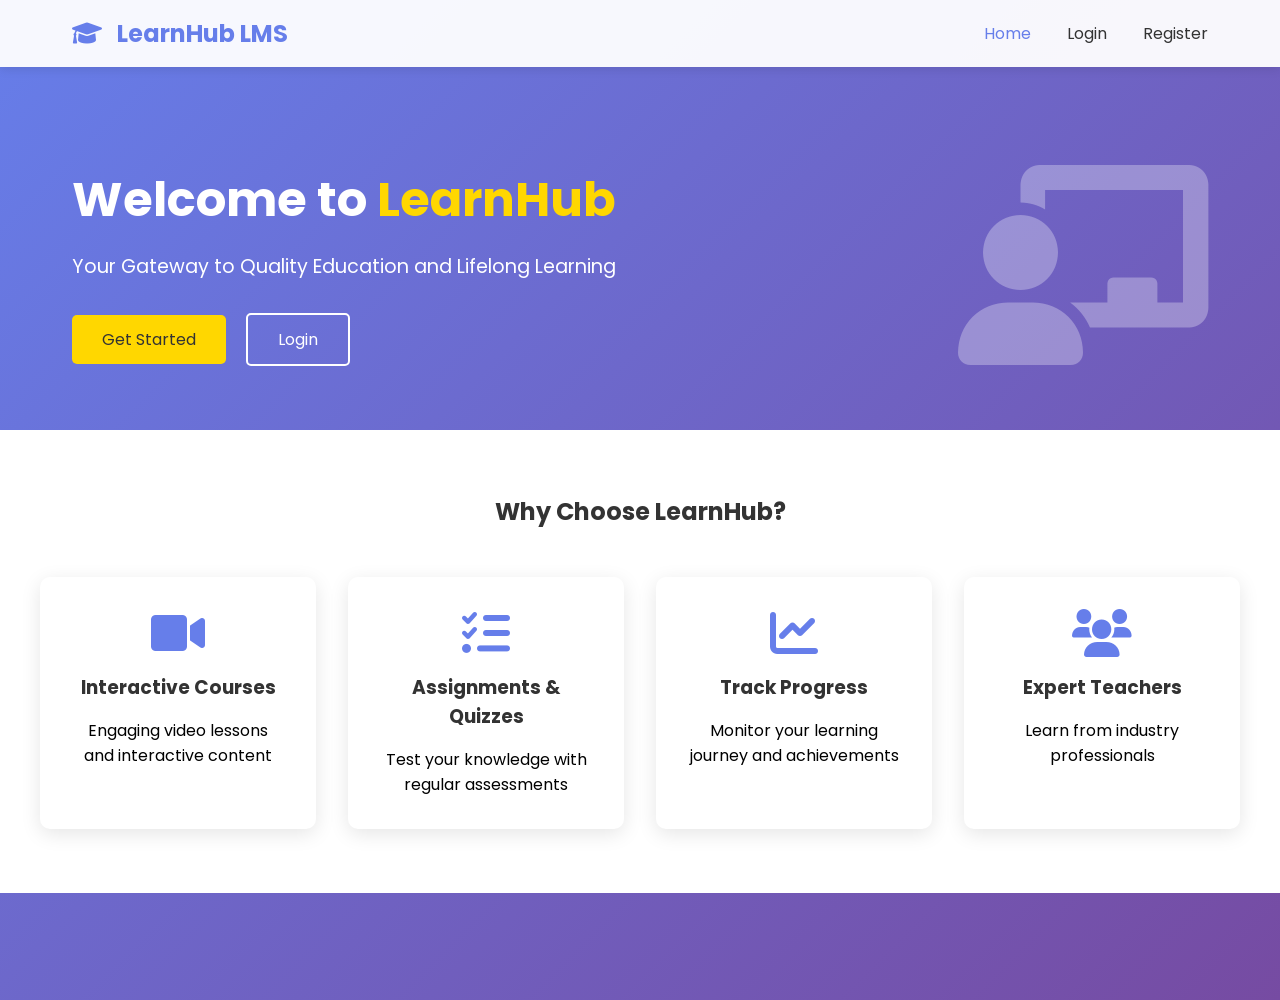
<file: frontend/index.html>
<!DOCTYPE html>
<html lang="en">
<head>
    <meta charset="UTF-8">
    <meta name="viewport" content="width=device-width, initial-scale=1.0">
    <title>LMS - Learn Smarter</title>
    <link rel="stylesheet" href="css/style.css">
    <link href="https://fonts.googleapis.com/css2?family=Poppins:wght@300;400;500;600;700&display=swap" rel="stylesheet">
    <link rel="stylesheet" href="https://cdnjs.cloudflare.com/ajax/libs/font-awesome/6.0.0/css/all.min.css">
</head>
<body>
    <nav class="navbar">
        <div class="nav-container">
            <div class="logo">
                <i class="fas fa-graduation-cap"></i>
                <span>LearnHub LMS</span>
            </div>
            <div class="nav-links">
                <a href="#" class="active">Home</a>
                <a href="pages/login.html">Login</a>
                <a href="pages/register.html">Register</a>
            </div>
        </div>
    </nav>

    <div class="hero">
        <div class="hero-content">
            <h1>Welcome to <span class="highlight">LearnHub</span></h1>
            <p>Your Gateway to Quality Education and Lifelong Learning</p>
            <div class="hero-buttons">
                <a href="pages/register.html" class="btn btn-primary">Get Started</a>
                <a href="pages/login.html" class="btn btn-secondary">Login</a>
            </div>
        </div>
        <div class="hero-image">
            <i class="fas fa-chalkboard-teacher"></i>
        </div>
    </div>

    <div class="features">
        <h2>Why Choose LearnHub?</h2>
        <div class="features-grid">
            <div class="feature-card">
                <i class="fas fa-video"></i>
                <h3>Interactive Courses</h3>
                <p>Engaging video lessons and interactive content</p>
            </div>
            <div class="feature-card">
                <i class="fas fa-tasks"></i>
                <h3>Assignments & Quizzes</h3>
                <p>Test your knowledge with regular assessments</p>
            </div>
            <div class="feature-card">
                <i class="fas fa-chart-line"></i>
                <h3>Track Progress</h3>
                <p>Monitor your learning journey and achievements</p>
            </div>
            <div class="feature-card">
                <i class="fas fa-users"></i>
                <h3>Expert Teachers</h3>
                <p>Learn from industry professionals</p>
            </div>
        </div>
    </div>

    <script src="js/auth.js"></script>
</body>
</html>
</file>
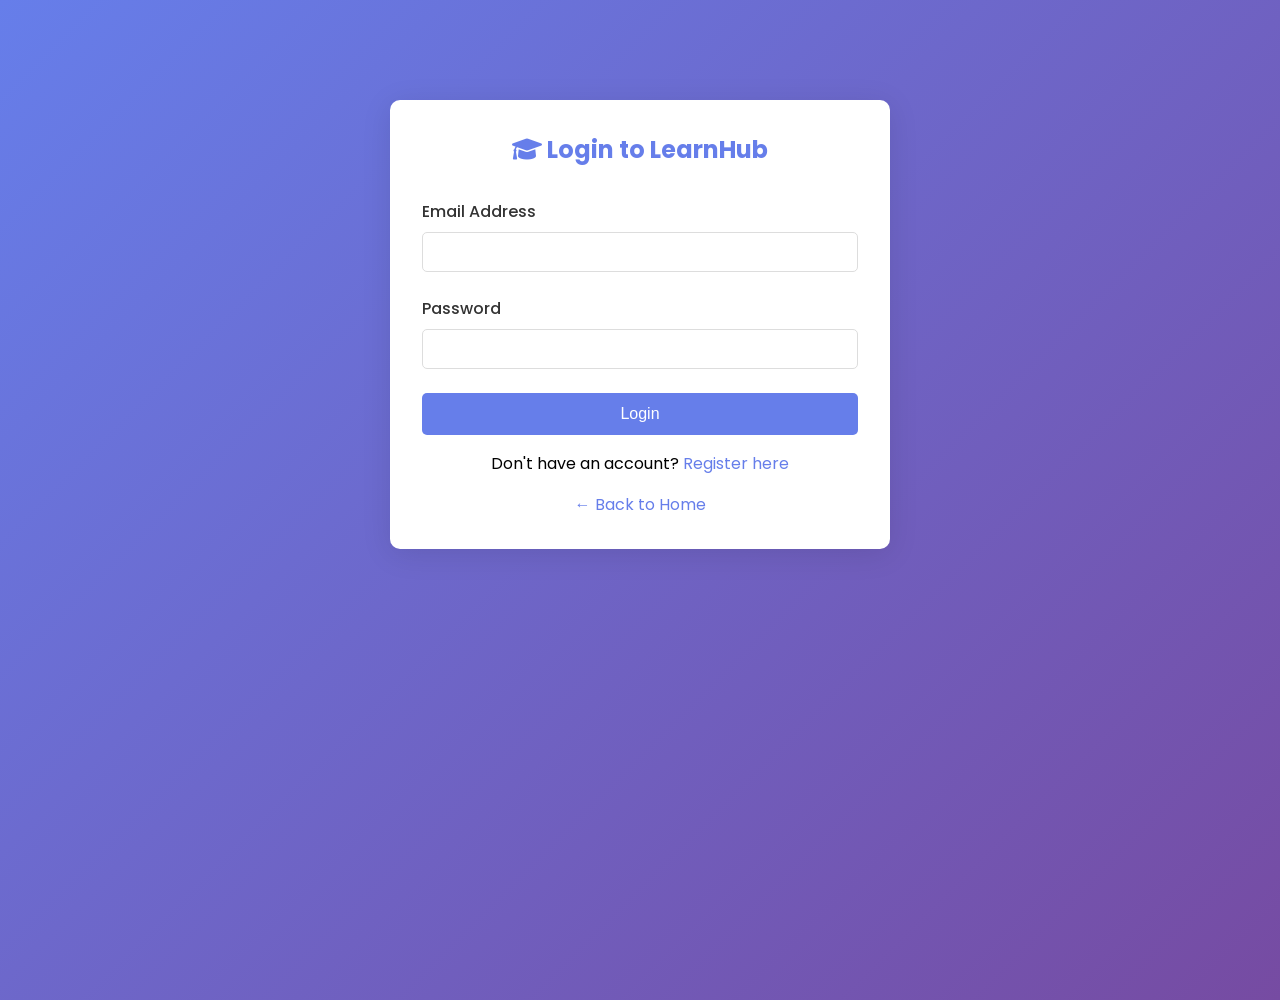
<file: frontend/pages/dashboard.html>
<!DOCTYPE html>
<html lang="en">
<head>
    <meta charset="UTF-8">
    <meta name="viewport" content="width=device-width, initial-scale=1.0">
    <title>Dashboard - LearnHub LMS</title>
    <link rel="stylesheet" href="../css/style.css">
    <link href="https://fonts.googleapis.com/css2?family=Poppins:wght@300;400;500;600;700&display=swap" rel="stylesheet">
    <link rel="stylesheet" href="https://cdnjs.cloudflare.com/ajax/libs/font-awesome/6.0.0/css/all.min.css">
</head>
<body>
    <nav class="navbar">
        <div class="nav-container">
            <div class="logo">
                <i class="fas fa-graduation-cap"></i>
                <span>LearnHub LMS</span>
            </div>
            <div class="nav-links">
                <a href="#" class="active">Dashboard</a>
                <a href="profile.html">Profile</a>
                <a href="#" id="logout-btn">Logout</a>
            </div>
        </div>
    </nav>

    <div class="dashboard-container">
        <div class="dashboard-header">
            <h1>Welcome, <span id="user-name">User</span>!</h1>
            <p class="welcome-text">Role: <span id="user-role"></span> | Dashboard Overview</p>
        </div>

        <!-- Admin Dashboard -->
        <div id="admin-dashboard" style="display: none;">
            <div class="dashboard-grid">
                <div class="dashboard-card">
                    <h3><i class="fas fa-chalkboard-teacher"></i> Create Teacher Account</h3>
                    <form id="create-teacher-form">
                        <div class="form-group">
                            <input type="text" id="teacher-name" placeholder="Teacher Name" required>
                        </div>
                        <div class="form-group">
                            <input type="email" id="teacher-email" placeholder="Teacher Email" required>
                        </div>
                        <div class="form-group">
                            <input type="password" id="teacher-password" placeholder="Password" required>
                        </div>
                        <button type="submit" class="auth-btn">Create Teacher</button>
                    </form>
                </div>

                <div class="dashboard-card">
                    <h3><i class="fas fa-book"></i> Create Course</h3>
                    <form id="create-course-form">
                        <div class="form-group">
                            <input type="text" id="course-title" placeholder="Course Title" required>
                        </div>
                        <div class="form-group">
                            <textarea id="course-description" placeholder="Course Description" required></textarea>
                        </div>
                        <div class="form-group">
                            <select id="course-teacher" required>
                                <option value="">Select Teacher</option>
                            </select>
                        </div>
                        <button type="submit" class="auth-btn">Create Course</button>
                    </form>
                </div>

                <div class="dashboard-card">
                    <h3><i class="fas fa-users"></i> All Users</h3>
                    <div id="users-list"></div>
                </div>

                <div class="dashboard-card">
                    <h3><i class="fas fa-list"></i> All Courses</h3>
                    <div id="admin-courses-list"></div>
                </div>
            </div>
        </div>

        <!-- Teacher Dashboard -->
        <div id="teacher-dashboard" style="display: none;">
            <div class="dashboard-grid">
                <div class="dashboard-card">
                    <h3><i class="fas fa-chalkboard"></i> My Courses</h3>
                    <div id="teacher-courses-list"></div>
                </div>

                <div class="dashboard-card">
                    <h3><i class="fas fa-tasks"></i> Create Assignment</h3>
                    <form id="create-assignment-form">
                        <div class="form-group">
                            <select id="assignment-course" required>
                                <option value="">Select Course</option>
                            </select>
                        </div>
                        <div class="form-group">
                            <input type="text" id="assignment-title" placeholder="Assignment Title" required>
                        </div>
                        <div class="form-group">
                            <textarea id="assignment-description" placeholder="Assignment Description" required></textarea>
                        </div>
                        <div class="form-group">
                            <label>Due Date & Time</label>
                            <input type="datetime-local" id="assignment-due" required>
                        </div>
                        <div class="form-group">
                            <input type="number" id="assignment-marks" placeholder="Total Marks" required>
                        </div>
                        <button type="submit" class="auth-btn">Create Assignment</button>
                    </form>
                </div>

                <div class="dashboard-card">
                    <h3><i class="fas fa-question-circle"></i> Create Quiz</h3>
                    <form id="create-quiz-form">
                        <div class="form-group">
                            <select id="quiz-course" required>
                                <option value="">Select Course</option>
                            </select>
                        </div>
                        <div class="form-group">
                            <input type="text" id="quiz-title" placeholder="Quiz Title" required>
                        </div>
                        <div class="form-group">
                            <input type="number" id="quiz-duration" placeholder="Duration (minutes)" required>
                        </div>
                        <div class="form-group">
                            <input type="number" id="quiz-marks" placeholder="Total Marks" required>
                        </div>
                        <div class="form-group">
                            <label>Due Date & Time</label>
                            <input type="datetime-local" id="quiz-due">
                        </div>
                        <div id="quiz-questions-container">
                            <h4>Questions</h4>
                            <div id="quiz-questions-list"></div>
                            <button type="button" onclick="addQuizQuestion()" class="small-btn" style="margin-top:8px;">+ Add Question</button>
                        </div>
                        <button type="submit" class="auth-btn" style="margin-top:12px;">Create Quiz</button>
                    </form>
                </div>

                <div class="dashboard-card">
                    <h3><i class="fas fa-upload"></i> Upload Material</h3>
                    <form id="upload-material-form">
                        <div class="form-group">
                            <select id="material-course" required>
                                <option value="">Select Course</option>
                            </select>
                        </div>
                        <div class="form-group">
                            <input type="text" id="material-title" placeholder="Material Title" required>
                        </div>
                        <div class="form-group">
                            <textarea id="material-content" placeholder="Material Content" required></textarea>
                        </div>
                        <button type="submit" class="auth-btn">Upload Material</button>
                    </form>
                </div>
            </div>
        </div>

        <!-- Student Dashboard -->
        <div id="student-dashboard" style="display: none;">
            <div class="dashboard-grid">
                <div class="dashboard-card">
                    <h3><i class="fas fa-book-open"></i> My Courses</h3>
                    <div id="student-courses-list"></div>
                </div>

                <div class="dashboard-card">
                    <h3><i class="fas fa-tasks"></i> My Assignments</h3>
                    <div id="student-assignments"></div>
                </div>

                <div class="dashboard-card">
                    <h3><i class="fas fa-poll"></i> My Quizzes</h3>
                    <div id="student-quizzes"></div>
                </div>

                <div class="dashboard-card">
                    <h3><i class="fas fa-calendar-check"></i> Attendance</h3>
                    <div id="student-attendance"></div>
                </div>
            </div>
        </div>
    </div>

    <!-- Modal -->
    <div id="modal" class="modal">
        <div class="modal-content">
            <span class="close" onclick="closeModal()">&times;</span>
            <div id="modal-body"></div>
        </div>
    </div>

    <div id="alert" class="alert"></div>

    <script>
        const API_URL = 'http://localhost:5000/api';
        let currentUser = null;

        // Check authentication
        function checkAuth() {
            const token = localStorage.getItem('access_token');
            const user = localStorage.getItem('user');
            if (!token || !user) {
                window.location.href = 'login.html';
                return false;
            }
            currentUser = JSON.parse(user);
            return true;
        }

        // Show alert
        function showAlert(message, type = 'success') {
            const alertDiv = document.getElementById('alert');
            alertDiv.textContent = message;
            alertDiv.className = `alert alert-${type}`;
            alertDiv.style.display = 'block';
            setTimeout(() => {
                alertDiv.style.display = 'none';
            }, 5000);
        }

        // API call helper
        async function apiCall(endpoint, method = 'GET', data = null) {
            const token = localStorage.getItem('access_token');
            const options = {
                method,
                headers: {
                    'Content-Type': 'application/json',
                    'Authorization': `Bearer ${token}`
                }
            };
            if (data) {
                options.body = JSON.stringify(data);
            }

            const response = await fetch(`${API_URL}${endpoint}`, options);
            const result = await response.json();
            if (!response.ok) {
                // If blocked, force logout
                if (response.status === 403 && result.error && result.error.includes('blocked')) {
                    showAlert('Your account has been blocked. Logging out...', 'error');
                    setTimeout(() => {
                        localStorage.removeItem('access_token');
                        localStorage.removeItem('user');
                        window.location.href = 'login.html';
                    }, 2000);
                }
                throw new Error(result.error || 'API call failed');
            }
            return result;
        }

        // Logout
        async function logout() {
            try {
                await apiCall('/auth/logout', 'POST');
            } catch (error) {
                console.error('Logout error:', error);
            }
            localStorage.removeItem('access_token');
            localStorage.removeItem('user');
            window.location.href = '../index.html';
        }

        // ==================== LOAD DASHBOARD ====================
        async function loadDashboard() {
            if (!checkAuth()) return;

            document.getElementById('user-name').textContent = currentUser.name;
            document.getElementById('user-role').textContent = currentUser.role;

            if (currentUser.role === 'admin') {
                document.getElementById('admin-dashboard').style.display = 'block';
                await loadTeachers();
                await loadAdminCourses();
                await loadAllUsers();
            } else if (currentUser.role === 'teacher') {
                document.getElementById('teacher-dashboard').style.display = 'block';
                await loadTeacherCourses();
                await loadTeacherCourseSelectors();
            } else {
                document.getElementById('student-dashboard').style.display = 'block';
                await loadStudentCourses();
                await loadStudentAssignments();
                await loadStudentQuizzes();
            }
        }

        // ==================== ADMIN FUNCTIONS ====================
        async function loadTeachers() {
            try {
                const users = await apiCall('/auth/users?role=teacher');
                const select = document.getElementById('course-teacher');
                select.innerHTML = '<option value="">Select Teacher</option>';
                users.forEach(teacher => {
                    select.innerHTML += `<option value="${teacher._id}">${teacher.name} (${teacher.email})</option>`;
                });
            } catch (error) {
                console.error('Error loading teachers:', error);
            }
        }

        async function loadAllUsers() {
            try {
                const users = await apiCall('/auth/users');
                const usersList = document.getElementById('users-list');
                usersList.innerHTML = users.map(user => `
                    <div class="user-item" style="padding: 8px 0;">
                        <strong>${user.name}</strong> (${user.role})
                        ${user.is_blocked ? ' <span style="color:red;">[BLOCKED]</span>' : ''}<br>
                        <small>${user.email}</small>
                        ${user.role !== 'admin' ? `
                            <div style="margin-top:4px;">
                                <button onclick="editUser('${user._id}', '${user.name}', '${user.email}', '${user.role}')" class="small-btn" style="background:#17a2b8;">Edit</button>
                                ${user.is_blocked
                                    ? `<button onclick="unblockUser('${user._id}')" class="small-btn" style="background:#28a745;">Unblock</button>`
                                    : `<button onclick="blockUser('${user._id}')" class="small-btn">Block</button>`
                                }
                                <button onclick="deleteUser('${user._id}')" class="small-btn danger">Delete</button>
                            </div>
                        ` : ''}
                    </div>
                    <hr>
                `).join('');
            } catch (error) {
                console.error('Error loading users:', error);
            }
        }

        async function loadAdminCourses() {
            try {
                const courses = await apiCall('/courses');
                const coursesList = document.getElementById('admin-courses-list');
                if (courses.length === 0) {
                    coursesList.innerHTML = '<p>No courses yet.</p>';
                    return;
                }
                coursesList.innerHTML = courses.map(course => `
                    <div class="course-item" style="padding: 8px 0;">
                        <strong>${course.title}</strong><br>
                        <small>Teacher: ${course.teacher_name || 'N/A'}</small><br>
                        <small>Students: ${course.students?.length || 0}</small>
                        <div style="margin-top:4px;">
                            <button onclick="viewCourseDetails('${course._id}')" class="small-btn">View</button>
                            <button onclick="editCourse('${course._id}')" class="small-btn" style="background:#17a2b8;">Edit</button>
                            <button onclick="deleteCourse('${course._id}')" class="small-btn danger">Delete</button>
                        </div>
                    </div>
                    <hr>
                `).join('');
            } catch (error) {
                console.error('Error loading courses:', error);
            }
        }

        // ==================== TEACHER FUNCTIONS ====================
        async function loadTeacherCourses() {
            try {
                const courses = await apiCall('/courses');
                const coursesList = document.getElementById('teacher-courses-list');
                if (courses.length === 0) {
                    coursesList.innerHTML = '<p>No courses assigned yet.</p>';
                    return;
                }
                coursesList.innerHTML = courses.map(course => `
                    <div class="course-card" onclick="viewCourseDetails('${course._id}')">
                        <h4>${course.title}</h4>
                        <p>${(course.description || '').substring(0, 100)}...</p>
                        <small>Students Enrolled: ${course.students?.length || 0}</small>
                    </div>
                `).join('');
            } catch (error) {
                console.error('Error loading teacher courses:', error);
            }
        }

        async function loadTeacherCourseSelectors() {
            try {
                const courses = await apiCall('/courses');
                const assignmentSelect = document.getElementById('assignment-course');
                const quizSelect = document.getElementById('quiz-course');
                const materialSelect = document.getElementById('material-course');

                const options = courses.map(course =>
                    `<option value="${course._id}">${course.title}</option>`
                ).join('');

                assignmentSelect.innerHTML = '<option value="">Select Course</option>' + options;
                quizSelect.innerHTML = '<option value="">Select Course</option>' + options;
                materialSelect.innerHTML = '<option value="">Select Course</option>' + options;
            } catch (error) {
                console.error('Error loading course selectors:', error);
            }
        }

        // ==================== STUDENT FUNCTIONS ====================
        async function loadStudentCourses() {
            try {
                const courses = await apiCall('/courses');
                const coursesList = document.getElementById('student-courses-list');
                if (courses.length === 0) {
                    coursesList.innerHTML = `
                        <p>No courses enrolled yet.</p>
                        <button onclick="showAvailableCourses()" class="auth-btn">Browse Available Courses</button>
                    `;
                    return;
                }
                coursesList.innerHTML = `
                    <button onclick="showAvailableCourses()" class="small-btn" style="margin-bottom:10px;">+ Enroll in More Courses</button>
                ` + courses.map(course => `
                    <div class="course-card" onclick="viewCourseDetails('${course._id}')">
                        <h4>${course.title}</h4>
                        <p>${(course.description || '').substring(0, 100)}...</p>
                        <small>Teacher: ${course.teacher_name || 'N/A'}</small>
                    </div>
                `).join('');
            } catch (error) {
                console.error('Error loading student courses:', error);
            }
        }

        async function showAvailableCourses() {
            try {
                let availableCourses;
                try {
                    availableCourses = await apiCall('/courses/available');
                } catch (e) {
                    // Fallback: get all courses and filter
                    const allCourses = await apiCall('/courses');
                    const enrolled = await apiCall('/courses');
                    const enrolledIds = new Set(enrolled.map(c => c._id));
                    availableCourses = allCourses.filter(c => !enrolledIds.has(c._id));
                }

                const modalBody = document.getElementById('modal-body');
                modalBody.innerHTML = `
                    <h3>Available Courses</h3>
                    ${availableCourses.map(course => `
                        <div class="course-card" style="margin-bottom:10px; padding:12px; border:1px solid #eee; border-radius:8px;">
                            <h4>${course.title}</h4>
                            <p>${course.description || ''}</p>
                            <p><strong>Teacher:</strong> ${course.teacher_name || 'N/A'}</p>
                            <button onclick="enrollInCourse('${course._id}')" class="auth-btn">Enroll</button>
                        </div>
                    `).join('')}
                    ${availableCourses.length === 0 ? '<p>No new courses available for enrollment.</p>' : ''}
                `;
                document.getElementById('modal').style.display = 'block';
            } catch (error) {
                showAlert('Error loading courses: ' + error.message, 'error');
            }
        }

        async function enrollInCourse(courseId) {
            try {
                await apiCall(`/courses/${courseId}/enroll`, 'POST');
                showAlert('Successfully enrolled in course!');
                closeModal();
                setTimeout(() => location.reload(), 1500);
            } catch (error) {
                showAlert('Failed to enroll: ' + error.message, 'error');
            }
        }

        async function loadStudentAssignments() {
            try {
                const courses = await apiCall('/courses');
                const assignmentsDiv = document.getElementById('student-assignments');
                let assignmentsHtml = '';

                for (const course of courses) {
                    try {
                        const assignments = await apiCall(`/courses/${course._id}/assignments`);
                        if (assignments.length > 0) {
                            assignmentsHtml += `<h4>${course.title}</h4>`;
                            assignmentsHtml += assignments.map(assignment => {
                                const dueDate = assignment.due_date ? new Date(assignment.due_date) : null;
                                const isOverdue = dueDate && new Date() > dueDate;
                                const submitted = assignment.submissions?.some(s => s.student_id === currentUser.id);
                                const mySubmission = assignment.submissions?.find(s => s.student_id === currentUser.id);

                                let statusHtml = '';
                                if (submitted) {
                                    statusHtml = `<span style="color:green;">Submitted</span>`;
                                    if (mySubmission && mySubmission.marks !== null) {
                                        statusHtml += ` | Marks: <strong>${mySubmission.marks}/${assignment.total_marks}</strong>`;
                                        if (mySubmission.feedback) {
                                            statusHtml += `<br>Feedback: ${mySubmission.feedback}`;
                                        }
                                    }
                                } else if (isOverdue) {
                                    statusHtml = `<span style="color:red;">Deadline Passed</span>`;
                                } else {
                                    statusHtml = `<button onclick="submitAssignment('${assignment._id}')" class="small-btn">Submit</button>`;
                                }

                                return `
                                    <div class="assignment-item" style="padding: 8px 0; border-bottom: 1px solid #eee;">
                                        <strong>${assignment.title}</strong><br>
                                        <small>${assignment.description || ''}</small><br>
                                        <small>Due: ${dueDate ? dueDate.toLocaleString() : 'No deadline'} | Marks: ${assignment.total_marks}</small><br>
                                        ${statusHtml}
                                    </div>
                                `;
                            }).join('');
                        }
                    } catch (error) {
                        console.error('Error loading assignments for course:', error);
                    }
                }

                assignmentsDiv.innerHTML = assignmentsHtml || '<p>No assignments available.</p>';
            } catch (error) {
                console.error('Error loading student assignments:', error);
            }
        }

        async function loadStudentQuizzes() {
            try {
                const courses = await apiCall('/courses');
                const quizzesDiv = document.getElementById('student-quizzes');
                let quizzesHtml = '';

                for (const course of courses) {
                    try {
                        const quizzes = await apiCall(`/courses/${course._id}/quizzes`);
                        if (quizzes.length > 0) {
                            quizzesHtml += `<h4>${course.title}</h4>`;
                            quizzesHtml += quizzes.map(quiz => {
                                const attempted = quiz.attempts?.some(a => a.student_id === currentUser.id);
                                const myAttempt = quiz.attempts?.find(a => a.student_id === currentUser.id);
                                const dueDate = quiz.due_date ? new Date(quiz.due_date) : null;
                                const isOverdue = dueDate && new Date() > dueDate;

                                let statusHtml = '';
                                if (attempted) {
                                    statusHtml = `<span style="color:green;">Attempted</span>`;
                                    if (myAttempt && myAttempt.graded) {
                                        statusHtml += ` | Marks: <strong>${myAttempt.marks_obtained}/${quiz.total_marks}</strong>`;
                                    } else {
                                        statusHtml += ` | <em>Grading pending</em>`;
                                    }
                                } else if (isOverdue) {
                                    statusHtml = `<span style="color:red;">Deadline Passed</span>`;
                                } else {
                                    statusHtml = `<button onclick="attemptQuiz('${quiz._id}', '${quiz.title}', ${quiz.duration}, '${quiz.total_marks}')" class="small-btn">Attempt Quiz</button>`;
                                }

                                return `
                                    <div class="quiz-item" style="padding: 8px 0; border-bottom: 1px solid #eee;">
                                        <strong>${quiz.title}</strong><br>
                                        <small>Duration: ${quiz.duration} mins | Marks: ${quiz.total_marks}</small>
                                        ${dueDate ? `<br><small>Due: ${dueDate.toLocaleString()}</small>` : ''}<br>
                                        ${statusHtml}
                                    </div>
                                `;
                            }).join('');
                        }
                    } catch (error) {
                        console.error('Error loading quizzes for course:', error);
                    }
                }

                quizzesDiv.innerHTML = quizzesHtml || '<p>No quizzes available.</p>';
            } catch (error) {
                console.error('Error loading student quizzes:', error);
            }
        }

        // ==================== SUBMIT ASSIGNMENT (Student) ====================
        window.submitAssignment = function(assignmentId) {
            const modalBody = document.getElementById('modal-body');
            modalBody.innerHTML = `
                <h3>Submit Assignment</h3>
                <form id="submit-assignment-form">
                    <div class="form-group">
                        <label>Your Answer / Submission Text</label>
                        <textarea id="submission-text" rows="6" placeholder="Type your answer here..." required style="width:100%; padding:8px;"></textarea>
                    </div>
                    <div class="form-group">
                        <label>File URL (optional)</label>
                        <input type="text" id="submission-file-url" placeholder="Paste file link (Google Drive, etc.)" style="width:100%; padding:8px;">
                    </div>
                    <button type="submit" class="auth-btn">Submit Assignment</button>
                </form>
            `;
            document.getElementById('modal').style.display = 'block';

            document.getElementById('submit-assignment-form').addEventListener('submit', async (e) => {
                e.preventDefault();
                const submission_text = document.getElementById('submission-text').value;
                const file_url = document.getElementById('submission-file-url').value;

                try {
                    await apiCall(`/assignments/${assignmentId}/submit`, 'POST', {
                        submission_text,
                        file_url
                    });
                    showAlert('Assignment submitted successfully!');
                    closeModal();
                    await loadStudentAssignments();
                } catch (error) {
                    showAlert('Error: ' + error.message, 'error');
                }
            });
        };

        // ==================== ATTEMPT QUIZ (Student) ====================
        window.attemptQuiz = function(quizId, quizTitle, duration, totalMarks) {
            const modalBody = document.getElementById('modal-body');
            modalBody.innerHTML = `
                <h3>Quiz: ${quizTitle}</h3>
                <p>Duration: ${duration} minutes | Total Marks: ${totalMarks}</p>
                <p id="quiz-timer" style="font-weight:bold; color:red;"></p>
                <form id="attempt-quiz-form">
                    <div class="form-group">
                        <label>Your Answers</label>
                        <textarea id="quiz-answers" rows="8" placeholder="Type your answers here..." required style="width:100%; padding:8px;"></textarea>
                    </div>
                    <button type="submit" class="auth-btn">Submit Quiz</button>
                </form>
            `;
            document.getElementById('modal').style.display = 'block';

            // Start timer
            let timeLeft = duration * 60;
            const timerEl = document.getElementById('quiz-timer');
            const timerInterval = setInterval(() => {
                const mins = Math.floor(timeLeft / 60);
                const secs = timeLeft % 60;
                timerEl.textContent = `Time Remaining: ${mins}:${secs.toString().padStart(2, '0')}`;
                timeLeft--;
                if (timeLeft < 0) {
                    clearInterval(timerInterval);
                    timerEl.textContent = 'Time is up!';
                    document.getElementById('attempt-quiz-form').dispatchEvent(new Event('submit'));
                }
            }, 1000);

            document.getElementById('attempt-quiz-form').addEventListener('submit', async (e) => {
                e.preventDefault();
                clearInterval(timerInterval);
                const answers = document.getElementById('quiz-answers').value;

                try {
                    await apiCall(`/quizzes/${quizId}/attempt`, 'POST', {
                        answers: [answers]
                    });
                    showAlert('Quiz submitted successfully!');
                    closeModal();
                    await loadStudentQuizzes();
                } catch (error) {
                    showAlert('Error: ' + error.message, 'error');
                }
            });
        };

        // ==================== VIEW COURSE DETAILS ====================
        window.viewCourseDetails = async function(courseId) {
            try {
                const course = await apiCall(`/courses/${courseId}`);
                let assignments = [];
                let quizzes = [];
                try { assignments = await apiCall(`/courses/${courseId}/assignments`); } catch(e) {}
                try { quizzes = await apiCall(`/courses/${courseId}/quizzes`); } catch(e) {}

                const modalBody = document.getElementById('modal-body');
                let html = `
                    <h3>${course.title}</h3>
                    <p><strong>Description:</strong> ${course.description || ''}</p>
                    <p><strong>Teacher:</strong> ${course.teacher_name || 'N/A'}</p>
                    <p><strong>Students Enrolled:</strong> ${course.students?.length || 0}</p>
                    <hr>
                    <h4>Materials</h4>
                    <ul>
                        ${course.materials?.map(m => `<li><strong>${m.title}</strong> (${m.type}) - ${m.content || ''}</li>`).join('') || '<li>No materials yet</li>'}
                    </ul>
                    <h4>Assignments (${assignments.length})</h4>
                    <ul>
                        ${assignments.map(a => `<li><strong>${a.title}</strong> - Due: ${a.due_date ? new Date(a.due_date).toLocaleString() : 'No deadline'} | Submissions: ${a.submissions?.length || 0}
                            ${currentUser.role === 'teacher' ? `<button onclick="viewSubmissions('${a._id}')" class="small-btn" style="margin-left:8px;">Grade</button>` : ''}
                        </li>`).join('') || '<li>No assignments yet</li>'}
                    </ul>
                    <h4>Quizzes (${quizzes.length})</h4>
                    <ul>
                        ${quizzes.map(q => `<li><strong>${q.title}</strong> - Duration: ${q.duration} mins | Attempts: ${q.attempts?.length || 0}
                            ${currentUser.role === 'teacher' ? `<button onclick="viewQuizAttempts('${q._id}')" class="small-btn" style="margin-left:8px;">Grade</button>` : ''}
                        </li>`).join('') || '<li>No quizzes yet</li>'}
                    </ul>
                `;

                // Show enrolled students for teacher/admin
                if (currentUser.role === 'teacher' || currentUser.role === 'admin') {
                    try {
                        const students = await apiCall(`/courses/${courseId}/students`);
                        html += `<hr><h4>Enrolled Students (${students.length})</h4>`;
                        html += students.map(s => `
                            <div style="padding:4px 0;">
                                ${s.name} (${s.email}) ${s.is_blocked ? '<span style="color:red;">[BLOCKED]</span>' : ''}
                                ${!s.is_blocked
                                    ? `<button onclick="blockUser('${s._id}')" class="small-btn" style="font-size:11px;">Block</button>`
                                    : `<button onclick="unblockUser('${s._id}')" class="small-btn" style="font-size:11px; background:#28a745;">Unblock</button>`
                                }
                            </div>
                        `).join('') || '<p>No students enrolled.</p>';
                    } catch (e) {
                        console.error('Error loading students:', e);
                    }
                }

                modalBody.innerHTML = html;
                document.getElementById('modal').style.display = 'block';
            } catch (error) {
                showAlert('Error loading course details', 'error');
            }
        };

        // ==================== GRADING - View Submissions (Teacher) ====================
        window.viewSubmissions = async function(assignmentId) {
            try {
                const data = await apiCall(`/assignments/${assignmentId}/submissions`);
                const submissions = data.submissions || [];
                const assignment = data.assignment || {};

                const modalBody = document.getElementById('modal-body');
                modalBody.innerHTML = `
                    <h3>Grade: ${assignment.title}</h3>
                    <p>Total Marks: ${assignment.total_marks}</p>
                    <hr>
                    ${submissions.length === 0 ? '<p>No submissions yet.</p>' : ''}
                    ${submissions.map(sub => `
                        <div style="border:1px solid #eee; padding:10px; margin-bottom:10px; border-radius:8px;">
                            <strong>${sub.student_name || 'Unknown'}</strong> (${sub.student_email || ''})<br>
                            <small>Submitted: ${new Date(sub.submitted_at).toLocaleString()}</small><br>
                            <p>${sub.submission_text || ''}</p>
                            ${sub.file_url ? `<a href="${sub.file_url}" target="_blank">View File</a><br>` : ''}
                            <div style="margin-top:8px;">
                                <label>Marks: </label>
                                <input type="number" id="marks-${sub.student_id}" value="${sub.marks !== null ? sub.marks : ''}"
                                    min="0" max="${assignment.total_marks}" style="width:60px; padding:4px;">
                                <label style="margin-left:8px;">Feedback: </label>
                                <input type="text" id="feedback-${sub.student_id}" value="${sub.feedback || ''}"
                                    placeholder="Feedback" style="width:150px; padding:4px;">
                                <button onclick="gradeAssignment('${assignment._id}', '${sub.student_id}', ${assignment.total_marks})"
                                    class="small-btn" style="margin-left:8px;">Save Grade</button>
                            </div>
                        </div>
                    `).join('')}
                `;
                document.getElementById('modal').style.display = 'block';
            } catch (error) {
                showAlert('Error loading submissions: ' + error.message, 'error');
            }
        };

        window.gradeAssignment = async function(assignmentId, studentId, totalMarks) {
            const marks = parseInt(document.getElementById(`marks-${studentId}`).value);
            const feedback = document.getElementById(`feedback-${studentId}`).value;

            if (isNaN(marks) || marks < 0 || marks > totalMarks) {
                showAlert(`Marks must be between 0 and ${totalMarks}`, 'error');
                return;
            }

            try {
                await apiCall(`/assignments/${assignmentId}/grade`, 'POST', {
                    student_id: studentId,
                    marks: marks,
                    feedback: feedback
                });
                showAlert('Grade saved successfully!');
            } catch (error) {
                showAlert('Error: ' + error.message, 'error');
            }
        };

        // ==================== GRADING - View Quiz Attempts (Teacher) ====================
        window.viewQuizAttempts = async function(quizId) {
            try {
                const data = await apiCall(`/quizzes/${quizId}/attempts`);
                const attempts = data.attempts || [];
                const quiz = data.quiz || {};

                const modalBody = document.getElementById('modal-body');
                modalBody.innerHTML = `
                    <h3>Grade: ${quiz.title}</h3>
                    <p>Total Marks: ${quiz.total_marks}</p>
                    <hr>
                    ${attempts.length === 0 ? '<p>No attempts yet.</p>' : ''}
                    ${attempts.map(att => `
                        <div style="border:1px solid #eee; padding:10px; margin-bottom:10px; border-radius:8px;">
                            <strong>${att.student_name || 'Unknown'}</strong> (${att.student_email || ''})<br>
                            <small>Attempted: ${new Date(att.attempted_at).toLocaleString()}</small><br>
                            <p><strong>Answers:</strong> ${Array.isArray(att.answers) ? att.answers.join(', ') : att.answers}</p>
                            <div style="margin-top:8px;">
                                <label>Marks: </label>
                                <input type="number" id="quiz-marks-${att.student_id}" value="${att.graded ? att.marks_obtained : ''}"
                                    min="0" max="${quiz.total_marks}" style="width:60px; padding:4px;">
                                <button onclick="gradeQuiz('${quiz._id}', '${att.student_id}', ${quiz.total_marks})"
                                    class="small-btn" style="margin-left:8px;">Save Grade</button>
                                ${att.graded ? '<span style="color:green; margin-left:8px;">Graded</span>' : ''}
                            </div>
                        </div>
                    `).join('')}
                `;
                document.getElementById('modal').style.display = 'block';
            } catch (error) {
                showAlert('Error loading attempts: ' + error.message, 'error');
            }
        };

        window.gradeQuiz = async function(quizId, studentId, totalMarks) {
            const marks = parseInt(document.getElementById(`quiz-marks-${studentId}`).value);

            if (isNaN(marks) || marks < 0 || marks > totalMarks) {
                showAlert(`Marks must be between 0 and ${totalMarks}`, 'error');
                return;
            }

            try {
                await apiCall(`/quizzes/${quizId}/grade`, 'POST', {
                    student_id: studentId,
                    marks: marks
                });
                showAlert('Quiz graded successfully!');
            } catch (error) {
                showAlert('Error: ' + error.message, 'error');
            }
        };

        // ==================== QUIZ QUESTION BUILDER (Teacher) ====================
        let questionCount = 0;
        window.addQuizQuestion = function() {
            questionCount++;
            const container = document.getElementById('quiz-questions-list');
            const div = document.createElement('div');
            div.style.cssText = 'border:1px solid #ddd; padding:8px; margin-bottom:8px; border-radius:6px;';
            div.innerHTML = `
                <label>Q${questionCount}:</label>
                <input type="text" class="quiz-q-text" placeholder="Question text" style="width:100%; padding:4px; margin-bottom:4px;" required>
                <input type="text" class="quiz-q-options" placeholder="Options (comma separated)" style="width:100%; padding:4px; margin-bottom:4px;">
                <input type="text" class="quiz-q-answer" placeholder="Correct answer" style="width:100%; padding:4px;">
            `;
            container.appendChild(div);
        };

        function getQuizQuestions() {
            const texts = document.querySelectorAll('.quiz-q-text');
            const options = document.querySelectorAll('.quiz-q-options');
            const answers = document.querySelectorAll('.quiz-q-answer');
            const questions = [];
            texts.forEach((t, i) => {
                if (t.value.trim()) {
                    questions.push({
                        question: t.value,
                        options: options[i] ? options[i].value.split(',').map(o => o.trim()) : [],
                        correct_answer: answers[i] ? answers[i].value : ''
                    });
                }
            });
            return questions;
        }

        // ==================== FORM SUBMISSIONS ====================
        document.getElementById('create-teacher-form')?.addEventListener('submit', async (e) => {
            e.preventDefault();
            const name = document.getElementById('teacher-name').value;
            const email = document.getElementById('teacher-email').value;
            const password = document.getElementById('teacher-password').value;

            try {
                await apiCall('/auth/admin/create-user', 'POST', {
                    name, email, password, role: 'teacher'
                });
                showAlert('Teacher created successfully!');
                e.target.reset();
                await loadTeachers();
                await loadAllUsers();
            } catch (error) {
                showAlert('Error: ' + error.message, 'error');
            }
        });

        document.getElementById('create-course-form')?.addEventListener('submit', async (e) => {
            e.preventDefault();
            const title = document.getElementById('course-title').value;
            const description = document.getElementById('course-description').value;
            const teacher_id = document.getElementById('course-teacher').value;

            try {
                await apiCall('/courses', 'POST', {
                    title, description, teacher_id
                });
                showAlert('Course created successfully!');
                e.target.reset();
                await loadAdminCourses();
            } catch (error) {
                showAlert('Error: ' + error.message, 'error');
            }
        });

        document.getElementById('create-assignment-form')?.addEventListener('submit', async (e) => {
            e.preventDefault();
            const course_id = document.getElementById('assignment-course').value;
            const title = document.getElementById('assignment-title').value;
            const description = document.getElementById('assignment-description').value;
            const due_date = document.getElementById('assignment-due').value;
            const total_marks = parseInt(document.getElementById('assignment-marks').value);

            try {
                await apiCall('/assignments', 'POST', {
                    course_id, title, description, due_date, total_marks
                });
                showAlert('Assignment created successfully!');
                e.target.reset();
            } catch (error) {
                showAlert('Error: ' + error.message, 'error');
            }
        });

        document.getElementById('create-quiz-form')?.addEventListener('submit', async (e) => {
            e.preventDefault();
            const course_id = document.getElementById('quiz-course').value;
            const title = document.getElementById('quiz-title').value;
            const duration = parseInt(document.getElementById('quiz-duration').value);
            const total_marks = parseInt(document.getElementById('quiz-marks').value);
            const due_date = document.getElementById('quiz-due').value || null;
            const questions = getQuizQuestions();

            try {
                await apiCall('/quizzes', 'POST', {
                    course_id, title, duration, total_marks, due_date, questions
                });
                showAlert('Quiz created successfully!');
                e.target.reset();
                document.getElementById('quiz-questions-list').innerHTML = '';
                questionCount = 0;
            } catch (error) {
                showAlert('Error: ' + error.message, 'error');
            }
        });

        document.getElementById('upload-material-form')?.addEventListener('submit', async (e) => {
            e.preventDefault();
            const course_id = document.getElementById('material-course').value;
            const title = document.getElementById('material-title').value;
            const content = document.getElementById('material-content').value;

            try {
                await apiCall(`/courses/${course_id}/materials`, 'POST', {
                    title, content, type: 'text'
                });
                showAlert('Material uploaded successfully!');
                e.target.reset();
            } catch (error) {
                showAlert('Error: ' + error.message, 'error');
            }
        });

        // ==================== UTILITY FUNCTIONS ====================
        window.closeModal = function() {
            document.getElementById('modal').style.display = 'none';
        };

        window.blockUser = async function(userId) {
            if (confirm('Are you sure you want to block this user?')) {
                try {
                    await apiCall(`/auth/users/${userId}/block`, 'PUT');
                    showAlert('User blocked successfully!');
                    if (currentUser.role === 'admin') await loadAllUsers();
                } catch (error) {
                    showAlert('Error: ' + error.message, 'error');
                }
            }
        };

        window.unblockUser = async function(userId) {
            if (confirm('Are you sure you want to unblock this user?')) {
                try {
                    await apiCall(`/auth/users/${userId}/unblock`, 'PUT');
                    showAlert('User unblocked successfully!');
                    if (currentUser.role === 'admin') await loadAllUsers();
                } catch (error) {
                    showAlert('Error: ' + error.message, 'error');
                }
            }
        };

        window.deleteUser = async function(userId) {
            if (confirm('Are you sure you want to delete this user? This cannot be undone.')) {
                try {
                    await apiCall(`/auth/users/${userId}`, 'DELETE');
                    showAlert('User deleted successfully!');
                    await loadAllUsers();
                } catch (error) {
                    showAlert('Error: ' + error.message, 'error');
                }
            }
        };

        window.deleteCourse = async function(courseId) {
            if (confirm('Are you sure you want to delete this course?')) {
                try {
                    await apiCall(`/courses/${courseId}`, 'DELETE');
                    showAlert('Course deleted successfully!');
                    await loadAdminCourses();
                } catch (error) {
                    showAlert('Error: ' + error.message, 'error');
                }
            }
        };

        // ==================== EDIT USER (Admin) ====================
        window.editUser = function(userId, name, email, role) {
            const modalBody = document.getElementById('modal-body');
            modalBody.innerHTML = `
                <h3>Edit User</h3>
                <form id="edit-user-form">
                    <div class="form-group">
                        <label>Name</label>
                        <input type="text" id="edit-user-name" value="${name}" required style="width:100%; padding:8px;">
                    </div>
                    <div class="form-group">
                        <label>Email</label>
                        <input type="email" id="edit-user-email" value="${email}" required style="width:100%; padding:8px;">
                    </div>
                    <div class="form-group">
                        <label>Role</label>
                        <select id="edit-user-role" style="width:100%; padding:8px;">
                            <option value="student" ${role === 'student' ? 'selected' : ''}>Student</option>
                            <option value="teacher" ${role === 'teacher' ? 'selected' : ''}>Teacher</option>
                        </select>
                    </div>
                    <button type="submit" class="auth-btn">Save Changes</button>
                </form>
            `;
            document.getElementById('modal').style.display = 'block';

            document.getElementById('edit-user-form').addEventListener('submit', async (e) => {
                e.preventDefault();
                try {
                    await apiCall(`/auth/users/${userId}`, 'PUT', {
                        name: document.getElementById('edit-user-name').value,
                        email: document.getElementById('edit-user-email').value,
                        role: document.getElementById('edit-user-role').value
                    });
                    showAlert('User updated successfully!');
                    closeModal();
                    await loadAllUsers();
                    await loadTeachers();
                } catch (error) {
                    showAlert('Error: ' + error.message, 'error');
                }
            });
        };

        // ==================== EDIT COURSE (Admin) ====================
        window.editCourse = async function(courseId) {
            try {
                const course = await apiCall(`/courses/${courseId}`);
                const teachers = await apiCall('/auth/users?role=teacher');

                const modalBody = document.getElementById('modal-body');
                modalBody.innerHTML = `
                    <h3>Edit Course</h3>
                    <form id="edit-course-form">
                        <div class="form-group">
                            <label>Title</label>
                            <input type="text" id="edit-course-title" value="${course.title}" required style="width:100%; padding:8px;">
                        </div>
                        <div class="form-group">
                            <label>Description</label>
                            <textarea id="edit-course-desc" required style="width:100%; padding:8px;">${course.description || ''}</textarea>
                        </div>
                        <div class="form-group">
                            <label>Teacher</label>
                            <select id="edit-course-teacher" style="width:100%; padding:8px;">
                                ${teachers.map(t => `<option value="${t._id}" ${t._id === course.teacher_id ? 'selected' : ''}>${t.name} (${t.email})</option>`).join('')}
                            </select>
                        </div>
                        <button type="submit" class="auth-btn">Save Changes</button>
                    </form>
                `;
                document.getElementById('modal').style.display = 'block';

                document.getElementById('edit-course-form').addEventListener('submit', async (e) => {
                    e.preventDefault();
                    const newTeacherId = document.getElementById('edit-course-teacher').value;
                    const selectedTeacher = teachers.find(t => t._id === newTeacherId);
                    try {
                        await apiCall(`/courses/${courseId}`, 'PUT', {
                            title: document.getElementById('edit-course-title').value,
                            description: document.getElementById('edit-course-desc').value,
                            teacher_id: newTeacherId,
                            teacher_name: selectedTeacher ? selectedTeacher.name : ''
                        });
                        showAlert('Course updated successfully!');
                        closeModal();
                        await loadAdminCourses();
                    } catch (error) {
                        showAlert('Error: ' + error.message, 'error');
                    }
                });
            } catch (error) {
                showAlert('Error loading course: ' + error.message, 'error');
            }
        };

        // Close modal when clicking outside
        window.onclick = function(event) {
            const modal = document.getElementById('modal');
            if (event.target === modal) {
                modal.style.display = 'none';
            }
        };

        // ==================== INITIALIZE ====================
        document.getElementById('logout-btn').addEventListener('click', logout);
        loadDashboard();
    </script>
</body>
</html>
</file>
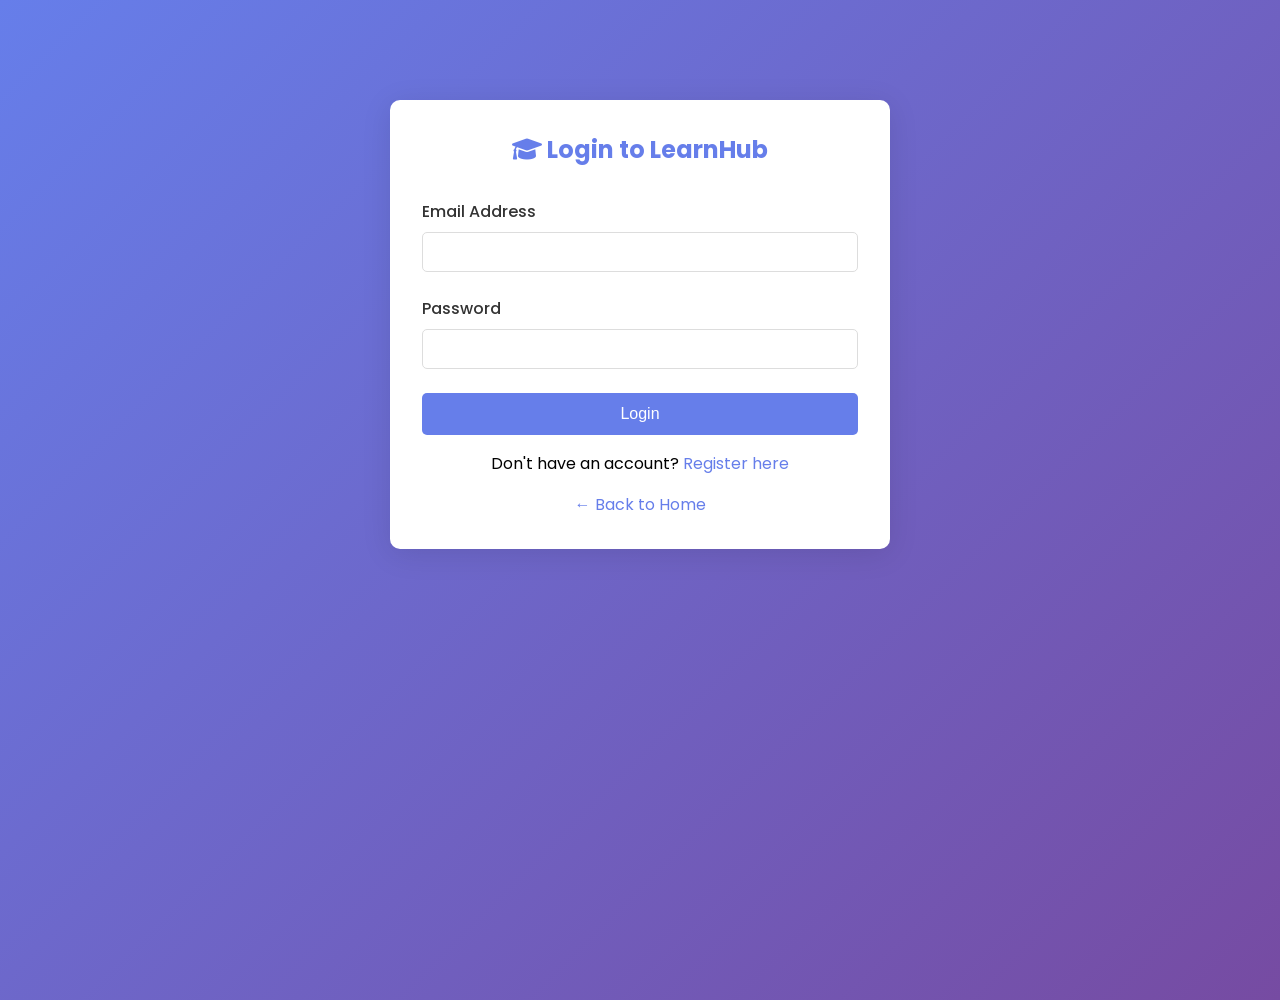
<file: frontend/pages/login.html>
<!DOCTYPE html>
<html lang="en">
<head>
    <meta charset="UTF-8">
    <meta name="viewport" content="width=device-width, initial-scale=1.0">
    <title>Login - LearnHub LMS</title>
    <link rel="stylesheet" href="../css/style.css">
    <link href="https://fonts.googleapis.com/css2?family=Poppins:wght@300;400;500;600;700&display=swap" rel="stylesheet">
    <link rel="stylesheet" href="https://cdnjs.cloudflare.com/ajax/libs/font-awesome/6.0.0/css/all.min.css">
</head>
<body>
    <div class="auth-container">
        <h2><i class="fas fa-graduation-cap"></i> Login to LearnHub</h2>
        <div id="alert" class="alert"></div>
        <form id="loginForm">
            <div class="form-group">
                <label for="email">Email Address</label>
                <input type="email" id="email" name="email" required>
            </div>
            <div class="form-group">
                <label for="password">Password</label>
                <input type="password" id="password" name="password" required>
            </div>
            <button type="submit" class="auth-btn">Login</button>
        </form>
        <div class="auth-link">
            Don't have an account? <a href="register.html">Register here</a>
        </div>
        <div class="auth-link">
            <a href="../index.html">← Back to Home</a>
        </div>
    </div>
    
    <script>
        // API Base URL
        const API_URL = 'http://localhost:5000/api';
        
        // Show alert message
        function showAlert(message, type = 'success') {
            const alertDiv = document.getElementById('alert');
            alertDiv.textContent = message;
            alertDiv.className = `alert alert-${type}`;
            alertDiv.style.display = 'block';
            setTimeout(() => {
                alertDiv.style.display = 'none';
            }, 5000);
        }
        
        // Handle form submission
        document.getElementById('loginForm').addEventListener('submit', async function(e) {
            e.preventDefault(); // Prevent form from submitting normally
            
            const email = document.getElementById('email').value;
            const password = document.getElementById('password').value;
            
            if (!email || !password) {
                showAlert('Please fill all fields', 'error');
                return;
            }
            
            const loginData = {
                email: email,
                password: password
            };
            
            console.log('Sending login data:', loginData);
            showAlert('Logging in... Please wait', 'success');
            
            try {
                const response = await fetch(`${API_URL}/auth/login`, {
                    method: 'POST',
                    headers: {
                        'Content-Type': 'application/json',
                        'Accept': 'application/json'
                    },
                    body: JSON.stringify(loginData)
                });
                
                const result = await response.json();
                console.log('Server response:', result);
                
                if (response.ok) {
                    // Store token and user data
                    localStorage.setItem('access_token', result.access_token);
                    localStorage.setItem('user', JSON.stringify(result.user));
                    
                    showAlert('✅ Login successful! Redirecting to dashboard...', 'success');
                    setTimeout(() => {
                        window.location.href = 'dashboard.html';
                    }, 2000);
                } else {
                    showAlert('❌ ' + (result.error || 'Login failed'), 'error');
                }
            } catch (error) {
                console.error('Login error:', error);
                showAlert('❌ Network error: ' + error.message, 'error');
            }
        });
        
        // Check if already logged in
        const token = localStorage.getItem('access_token');
        if (token) {
            window.location.href = 'dashboard.html';
        }
    </script>
</body>
</html>
</file>
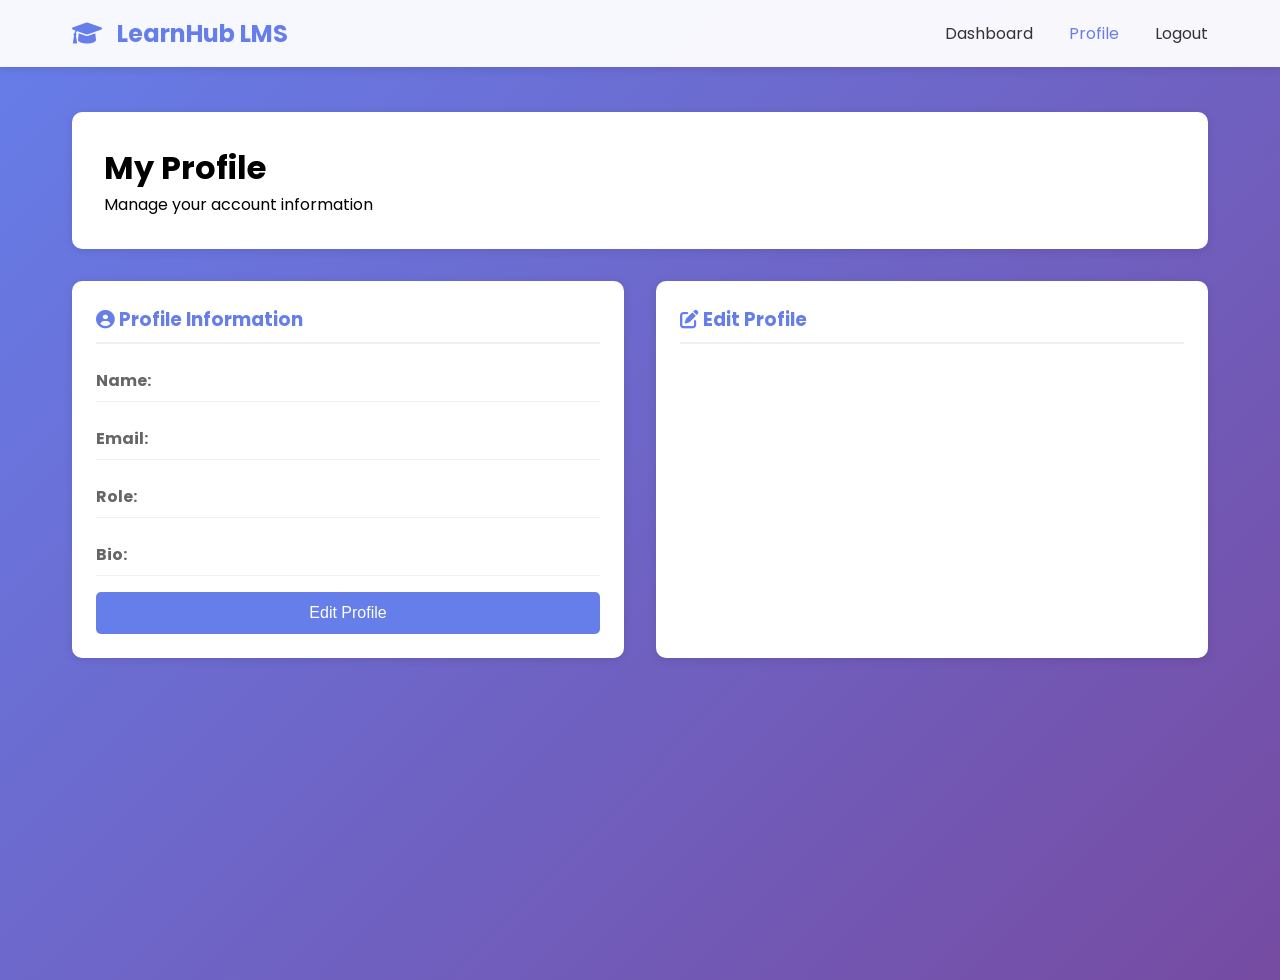
<file: frontend/pages/profile.html>
<!DOCTYPE html>
<html lang="en">
<head>
    <meta charset="UTF-8">
    <meta name="viewport" content="width=device-width, initial-scale=1.0">
    <title>Profile - LearnHub LMS</title>
    <link rel="stylesheet" href="../css/style.css">
    <link href="https://fonts.googleapis.com/css2?family=Poppins:wght@300;400;500;600;700&display=swap" rel="stylesheet">
    <link rel="stylesheet" href="https://cdnjs.cloudflare.com/ajax/libs/font-awesome/6.0.0/css/all.min.css">
</head>
<body>
    <nav class="navbar">
        <div class="nav-container">
            <div class="logo">
                <i class="fas fa-graduation-cap"></i>
                <span>LearnHub LMS</span>
            </div>
            <div class="nav-links">
                <a href="dashboard.html">Dashboard</a>
                <a href="#" class="active">Profile</a>
                <a href="#" id="logout-btn">Logout</a>
            </div>
        </div>
    </nav>

    <div class="dashboard-container">
        <div class="dashboard-header">
            <h1>My Profile</h1>
            <p>Manage your account information</p>
        </div>

        <div class="dashboard-grid">
            <div class="dashboard-card">
                <h3><i class="fas fa-user-circle"></i> Profile Information</h3>
                <div id="profile-info" class="profile-info">
                    <div class="profile-field">
                        <strong>Name:</strong>
                        <span id="profile-name"></span>
                    </div>
                    <div class="profile-field">
                        <strong>Email:</strong>
                        <span id="profile-email"></span>
                    </div>
                    <div class="profile-field">
                        <strong>Role:</strong>
                        <span id="profile-role"></span>
                    </div>
                    <div class="profile-field">
                        <strong>Bio:</strong>
                        <span id="profile-bio"></span>
                    </div>
                </div>
                <button onclick="showEditForm()" class="auth-btn" style="margin-top: 1rem;">Edit Profile</button>
            </div>

            <div class="dashboard-card">
                <h3><i class="fas fa-edit"></i> Edit Profile</h3>
                <form id="edit-profile-form" style="display: none;">
                    <div class="form-group">
                        <label for="edit-name">Name</label>
                        <input type="text" id="edit-name" required>
                    </div>
                    <div class="form-group">
                        <label for="edit-bio">Bio</label>
                        <textarea id="edit-bio" rows="3"></textarea>
                    </div>
                    <button type="submit" class="auth-btn">Update Profile</button>
                </form>
            </div>
        </div>
    </div>

    <div id="alert" class="alert"></div>
    <script src="../js/auth.js"></script>
    <script>
        // Check authentication
        if (!checkAuth()) return;
        
        // Load profile data
        loadProfile();
        
        // Setup logout button
        document.getElementById('logout-btn').addEventListener('click', logout);
        
        // Show edit form
        window.showEditForm = function() {
            const form = document.getElementById('edit-profile-form');
            form.style.display = 'block';
        }
        
        // Handle profile update
        document.getElementById('edit-profile-form').addEventListener('submit', updateProfile);
    </script>
</body>
</html>
</file>
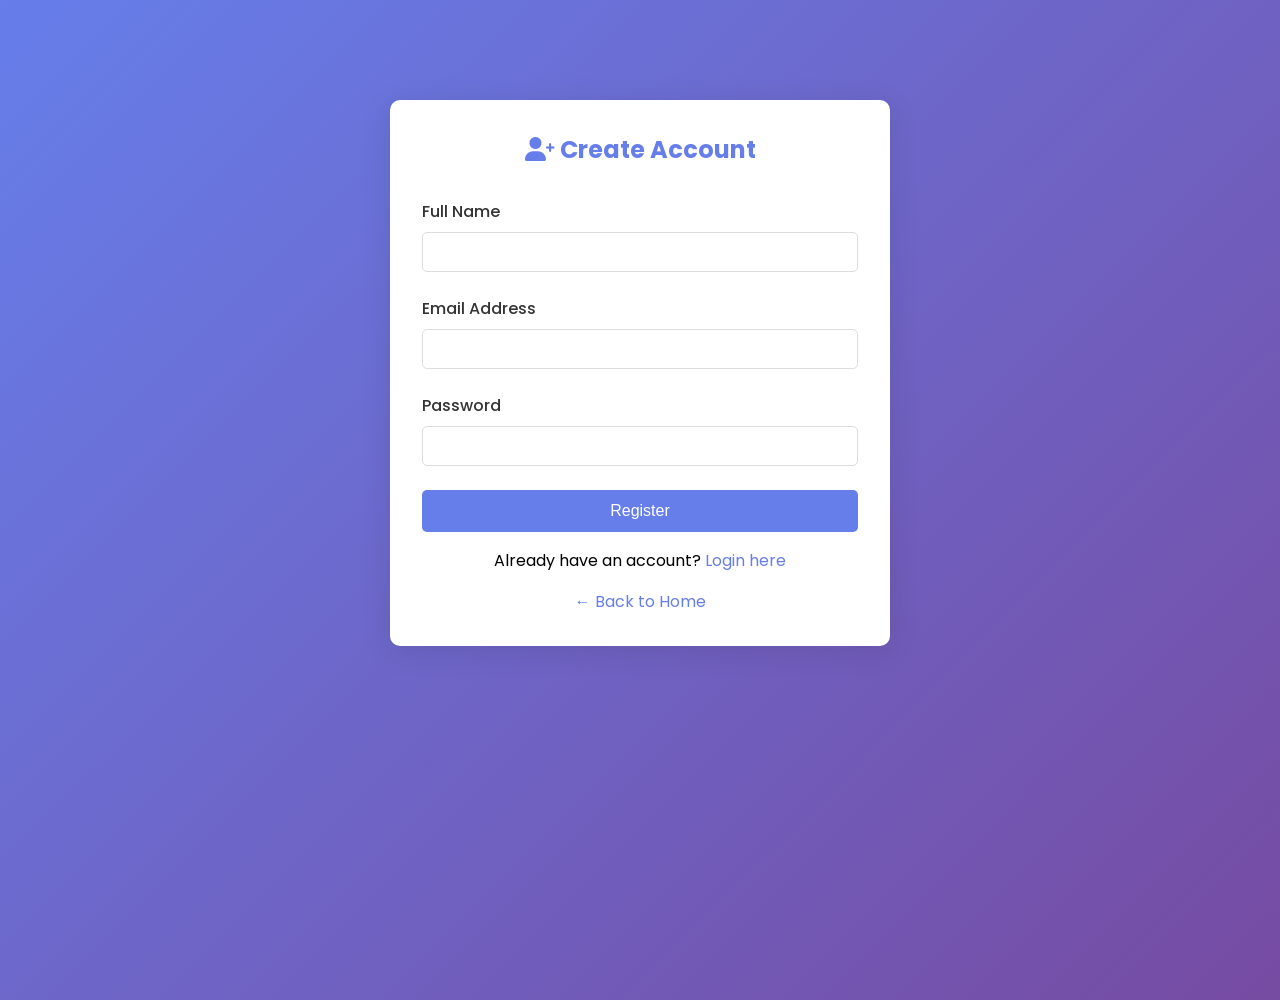
<file: frontend/pages/register.html>
<!DOCTYPE html>
<html lang="en">
<head>
    <meta charset="UTF-8">
    <meta name="viewport" content="width=device-width, initial-scale=1.0">
    <title>Register - LearnHub LMS</title>
    <link rel="stylesheet" href="../css/style.css">
    <link href="https://fonts.googleapis.com/css2?family=Poppins:wght@300;400;500;600;700&display=swap" rel="stylesheet">
    <link rel="stylesheet" href="https://cdnjs.cloudflare.com/ajax/libs/font-awesome/6.0.0/css/all.min.css">
</head>
<body>
    <div class="auth-container">
        <h2><i class="fas fa-user-plus"></i> Create Account</h2>
        <div id="alert" class="alert"></div>
        <form id="registerForm">
            <div class="form-group">
                <label for="name">Full Name</label>
                <input type="text" id="name" name="name" required>
            </div>
            <div class="form-group">
                <label for="email">Email Address</label>
                <input type="email" id="email" name="email" required>
            </div>
            <div class="form-group">
                <label for="password">Password</label>
                <input type="password" id="password" name="password" required>
            </div>
            <input type="hidden" id="role" name="role" value="student">
            <button type="submit" class="auth-btn">Register</button>
        </form>
        <div class="auth-link">
            Already have an account? <a href="login.html">Login here</a>
        </div>
        <div class="auth-link">
            <a href="../index.html">← Back to Home</a>
        </div>
    </div>
    
    <script>
        // API Base URL
        const API_URL = 'http://localhost:5000/api';
        
        // Show alert message
        function showAlert(message, type = 'success') {
            const alertDiv = document.getElementById('alert');
            alertDiv.textContent = message;
            alertDiv.className = `alert alert-${type}`;
            alertDiv.style.display = 'block';
            setTimeout(() => {
                alertDiv.style.display = 'none';
            }, 5000);
        }
        
        // Handle form submission
        document.getElementById('registerForm').addEventListener('submit', async function(e) {
            e.preventDefault(); // Prevent form from submitting normally
            
            const name = document.getElementById('name').value;
            const email = document.getElementById('email').value;
            const password = document.getElementById('password').value;
            const role = document.getElementById('role').value;
            
            // Validate inputs
            if (!name || !email || !password) {
                showAlert('Please fill all fields', 'error');
                return;
            }
            
            if (password.length < 4) {
                showAlert('Password must be at least 4 characters long', 'error');
                return;
            }
            
            const userData = {
                name: name,
                email: email,
                password: password,
                role: role
            };
            
            console.log('Sending registration data:', userData);
            showAlert('Registering... Please wait', 'success');
            
            try {
                const response = await fetch(`${API_URL}/auth/register`, {
                    method: 'POST',
                    headers: {
                        'Content-Type': 'application/json',
                        'Accept': 'application/json'
                    },
                    body: JSON.stringify(userData)
                });
                
                const result = await response.json();
                console.log('Server response:', result);
                
                if (response.ok) {
                    showAlert('✅ Registration successful! Redirecting to login...', 'success');
                    setTimeout(() => {
                        window.location.href = 'login.html';
                    }, 2000);
                } else {
                    showAlert('❌ ' + (result.error || 'Registration failed'), 'error');
                }
            } catch (error) {
                console.error('Registration error:', error);
                showAlert('❌ Network error: ' + error.message, 'error');
            }
        });
    </script>
</body>
</html>
</file>
<file: frontend/css/style.css>
* {
    margin: 0;
    padding: 0;
    box-sizing: border-box;
}

body {
    font-family: 'Poppins', sans-serif;
    background: linear-gradient(135deg, #667eea 0%, #764ba2 100%);
    min-height: 100vh;
}

/* Navbar Styles */
.navbar {
    background: rgba(255, 255, 255, 0.95);
    box-shadow: 0 2px 10px rgba(0, 0, 0, 0.1);
    position: fixed;
    width: 100%;
    top: 0;
    z-index: 1000;
}

.nav-container {
    max-width: 1200px;
    margin: 0 auto;
    padding: 1rem 2rem;
    display: flex;
    justify-content: space-between;
    align-items: center;
}

.logo {
    font-size: 1.5rem;
    font-weight: bold;
    color: #667eea;
}

.logo i {
    margin-right: 10px;
}

.nav-links a {
    margin-left: 2rem;
    text-decoration: none;
    color: #333;
    transition: color 0.3s;
}

.nav-links a:hover,
.nav-links a.active {
    color: #667eea;
}

/* Hero Section */
.hero {
    max-width: 1200px;
    margin: 100px auto 0;
    padding: 4rem 2rem;
    display: flex;
    align-items: center;
    justify-content: space-between;
    color: white;
}

.hero-content h1 {
    font-size: 3rem;
    margin-bottom: 1rem;
}

.highlight {
    color: #ffd700;
}

.hero-content p {
    font-size: 1.2rem;
    margin-bottom: 2rem;
}

.hero-buttons .btn {
    display: inline-block;
    padding: 12px 30px;
    margin-right: 1rem;
    text-decoration: none;
    border-radius: 5px;
    transition: transform 0.3s;
}

.btn-primary {
    background: #ffd700;
    color: #333;
}

.btn-secondary {
    background: transparent;
    border: 2px solid white;
    color: white;
}

.btn-primary:hover,
.btn-secondary:hover {
    transform: translateY(-2px);
}

.hero-image i {
    font-size: 200px;
    color: rgba(255, 255, 255, 0.3);
}

/* Features Section */
.features {
    background: white;
    padding: 4rem 2rem;
    text-align: center;
}

.features h2 {
    margin-bottom: 3rem;
    color: #333;
}

.features-grid {
    max-width: 1200px;
    margin: 0 auto;
    display: grid;
    grid-template-columns: repeat(auto-fit, minmax(250px, 1fr));
    gap: 2rem;
}

.feature-card {
    padding: 2rem;
    border-radius: 10px;
    box-shadow: 0 5px 20px rgba(0, 0, 0, 0.1);
    transition: transform 0.3s;
}

.feature-card:hover {
    transform: translateY(-5px);
}

.feature-card i {
    font-size: 3rem;
    color: #667eea;
    margin-bottom: 1rem;
}

.feature-card h3 {
    margin-bottom: 1rem;
    color: #333;
}

/* Auth Forms */
.auth-container {
    max-width: 500px;
    margin: 100px auto;
    background: white;
    border-radius: 10px;
    padding: 2rem;
    box-shadow: 0 5px 30px rgba(0, 0, 0, 0.1);
}

.auth-container h2 {
    text-align: center;
    margin-bottom: 2rem;
    color: #667eea;
}

.form-group {
    margin-bottom: 1.5rem;
}

.form-group label {
    display: block;
    margin-bottom: 0.5rem;
    color: #333;
    font-weight: 500;
}

.form-group input,
.form-group select,
.form-group textarea {
    width: 100%;
    padding: 10px;
    border: 1px solid #ddd;
    border-radius: 5px;
    font-size: 1rem;
}

.form-group input:focus,
.form-group select:focus {
    outline: none;
    border-color: #667eea;
}

.auth-btn {
    width: 100%;
    padding: 12px;
    background: #667eea;
    color: white;
    border: none;
    border-radius: 5px;
    font-size: 1rem;
    cursor: pointer;
    transition: background 0.3s;
}

.auth-btn:hover {
    background: #5a67d8;
}

.auth-link {
    text-align: center;
    margin-top: 1rem;
}

.auth-link a {
    color: #667eea;
    text-decoration: none;
}

/* Dashboard */
.dashboard-container {
    max-width: 1200px;
    margin: 80px auto 0;
    padding: 2rem;
}

.dashboard-header {
    background: white;
    border-radius: 10px;
    padding: 2rem;
    margin-bottom: 2rem;
    box-shadow: 0 2px 10px rgba(0, 0, 0, 0.1);
}

.welcome-text {
    color: #667eea;
    margin-bottom: 0.5rem;
}

.dashboard-grid {
    display: grid;
    grid-template-columns: repeat(auto-fit, minmax(350px, 1fr));
    gap: 2rem;
}

.dashboard-card {
    background: white;
    border-radius: 10px;
    padding: 1.5rem;
    box-shadow: 0 2px 10px rgba(0, 0, 0, 0.1);
}

.dashboard-card h3 {
    margin-bottom: 1rem;
    color: #667eea;
    border-bottom: 2px solid #f0f0f0;
    padding-bottom: 0.5rem;
}

/* Course Cards */
.course-card {
    background: #f9f9f9;
    border-radius: 8px;
    padding: 1rem;
    margin-bottom: 1rem;
    cursor: pointer;
    transition: transform 0.3s;
}

.course-card:hover {
    transform: translateX(5px);
    background: #f0f0f0;
}

/* Alert Messages */
.alert {
    padding: 12px;
    border-radius: 5px;
    margin-bottom: 1rem;
    display: none;
}

.alert-success {
    background: #d4edda;
    color: #155724;
    border: 1px solid #c3e6cb;
    display: block;
}

.alert-error {
    background: #f8d7da;
    color: #721c24;
    border: 1px solid #f5c6cb;
    display: block;
}

/* Profile Section */
.profile-info {
    display: grid;
    gap: 1rem;
}

.profile-field {
    display: flex;
    justify-content: space-between;
    padding: 0.5rem 0;
    border-bottom: 1px solid #f0f0f0;
}

.profile-field strong {
    color: #666;
}

/* Responsive Design */
@media (max-width: 768px) {
    .hero {
        flex-direction: column;
        text-align: center;
    }
    
    .hero-content h1 {
        font-size: 2rem;
    }
    
    .hero-image i {
        font-size: 150px;
        margin-top: 2rem;
    }
    
    .dashboard-grid {
        grid-template-columns: 1fr;
    }
    
    .nav-container {
        flex-direction: column;
        gap: 1rem;
    }
    
    .nav-links a {
        margin: 0 1rem;
    }
}

/* Loading Spinner */
.spinner {
    border: 3px solid #f3f3f3;
    border-top: 3px solid #667eea;
    border-radius: 50%;
    width: 40px;
    height: 40px;
    animation: spin 1s linear infinite;
    margin: 20px auto;
}

@keyframes spin {
    0% { transform: rotate(0deg); }
    100% { transform: rotate(360deg); }
}

/* Modal */
.modal {
    display: none;
    position: fixed;
    z-index: 1000;
    left: 0;
    top: 0;
    width: 100%;
    height: 100%;
    background: rgba(0, 0, 0, 0.5);
}

.modal-content {
    background: white;
    margin: 50px auto;
    padding: 2rem;
    border-radius: 10px;
    max-width: 500px;
    position: relative;
}

.close {
    position: absolute;
    right: 1rem;
    top: 1rem;
    font-size: 1.5rem;
    cursor: pointer;
    color: #999;
}

.close:hover {
    color: #333;
}
</file>
